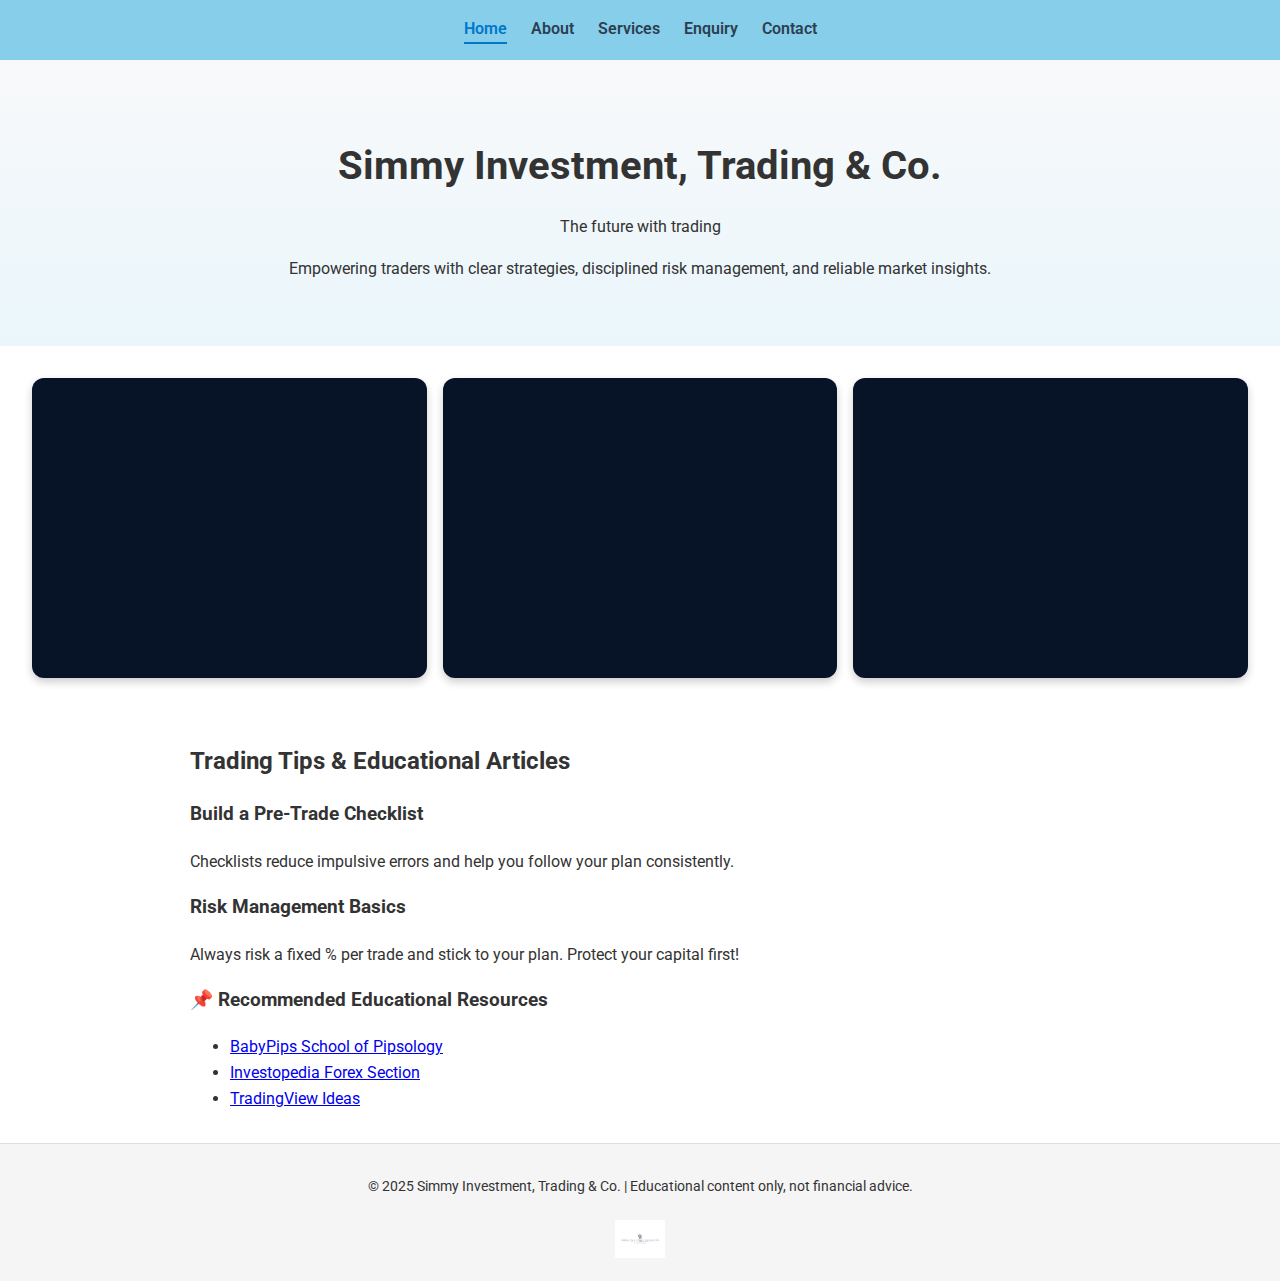
<file: index.html>
<!DOCTYPE html>
<html lang="en">
<head>
  <meta charset="UTF-8">
  <meta name="viewport" content="width=device-width, initial-scale=1.0">
  <title>Simmy Investment, Trading & Co. - Home</title>
  <link rel="stylesheet" href="style.css">
  <link href="https://fonts.googleapis.com/css2?family=Roboto:wght@400;600;700&display=swap" rel="stylesheet">
</head>
<body>
  <header>
    <nav>
      <a href="index.html" class="active">Home</a>
      <a href="about.html">About</a>
      <a href="services.html">Services</a>
      <a href="enquiry.html">Enquiry</a>
      <a href="contact.html">Contact</a>
    </nav>
  </header>

  <section class="hero">
    <h1>Simmy Investment, Trading & Co.</h1>
    <p>The future with trading</p>
    <p>Empowering traders with clear strategies, disciplined risk management, and reliable market insights.</p>
  </section>

  <section class="market-updates">
    <div class="card"><div id="tv_eurusd"></div></div>
    <div class="card"><div id="tv_gbpusd"></div></div>
    <div class="card"><div id="tv_usdjpy"></div></div>
  </section>

  <script src="https://s3.tradingview.com/tv.js"></script>
  <script>
    function createSmallChart(containerId, symbol) {
      new TradingView.widget({
        autosize: true,
        symbol: symbol,
        interval: "60",
        timezone: "Etc/UTC",
        theme: "dark",
        style: "1",
        locale: "en",
        hide_side_toolbar: true,
        allow_symbol_change: false,
        details: false,
        hotlist: false,
        calendar: false,
        container_id: containerId
      });
    }

    if (window.TradingView) {
      createSmallChart("tv_eurusd", "FX:EURUSD");
      createSmallChart("tv_gbpusd", "FX:GBPUSD");
      createSmallChart("tv_usdjpy", "FX:USDJPY");
    }
  </script>

  <section class="articles">
    <h2>Trading Tips & Educational Articles</h2>
    <article>
      <h3>Build a Pre-Trade Checklist</h3>
      <p>Checklists reduce impulsive errors and help you follow your plan consistently.</p>
    </article>
    <article>
      <h3>Risk Management Basics</h3>
      <p>Always risk a fixed % per trade and stick to your plan. Protect your capital first!</p>
    </article>
    <article>
      <h3>📌 Recommended Educational Resources</h3>
      <ul>
        <li><a href="https://www.babypips.com" target="_blank">BabyPips School of Pipsology</a></li>
        <li><a href="https://www.investopedia.com/forex-4427785" target="_blank">Investopedia Forex Section</a></li>
        <li><a href="https://www.tradingview.com/ideas/forex/" target="_blank">TradingView Ideas</a></li>
      </ul>
    </article>
  </section>

  <footer>
    <p>&copy; 2025 Simmy Investment, Trading & Co. | Educational content only, not financial advice.</p>
    <img src="simmy-the-forex-champion-logo.png" alt="Simmy Forex Logo" class="logo">
  </footer>
</body>
</html>
</file>
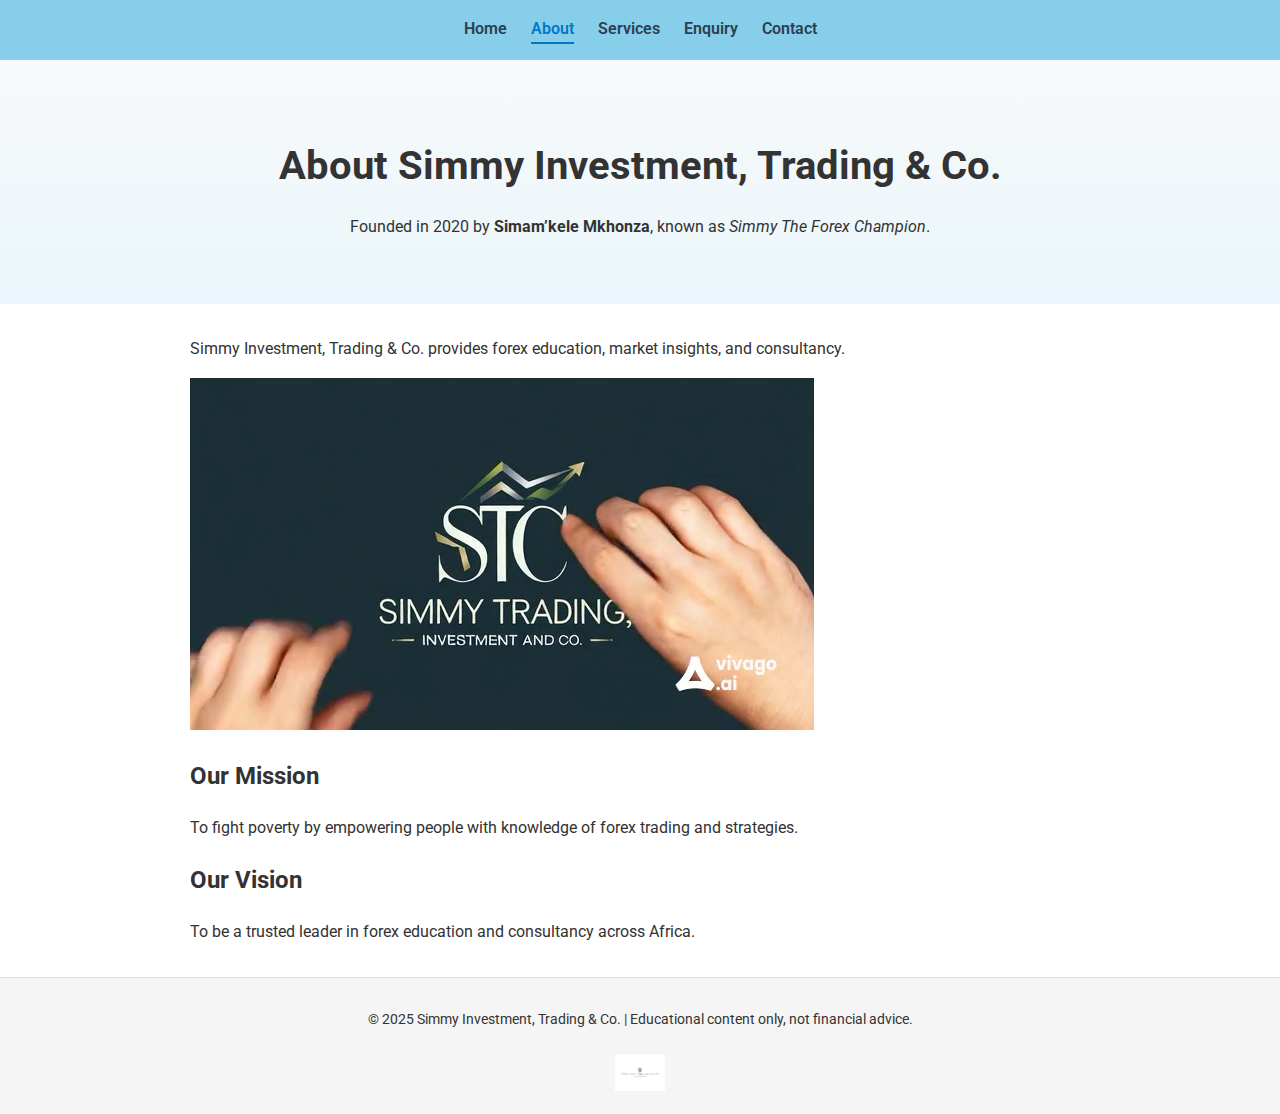
<file: about.html>
<!DOCTYPE html>
<html lang="en">
<head>
  <meta charset="UTF-8">
  <meta name="viewport" content="width=device-width, initial-scale=1.0">
  <title>About - Simmy Investment, Trading & Co.</title>
  <link rel="stylesheet" href="style.css">
  <link href="https://fonts.googleapis.com/css2?family=Roboto:wght@400;600;700&display=swap" rel="stylesheet">
</head>
<body>
  <header>
    <nav>
      <a href="index.html">Home</a>
      <a href="about.html" class="active">About</a>
      <a href="services.html">Services</a>
      <a href="enquiry.html">Enquiry</a>
      <a href="contact.html">Contact</a>
    </nav>
  </header>

  <section class="hero">
    <h1>About Simmy Investment, Trading & Co.</h1>
    <p>Founded in 2020 by <strong>Simam’kele Mkhonza</strong>, known as <em>Simmy The Forex Champion</em>.</p>
  </section>

  <main class="about">
    <p>Simmy Investment, Trading & Co. provides forex education, market insights, and consultancy.</p>
    <div class="video-container">
      <video autoplay muted loop playsinline>
        <source src="Simmy.mp4" type="video/mp4">
      </video>
    </div>
    <h2>Our Mission</h2>
    <p>To fight poverty by empowering people with knowledge of forex trading and strategies.</p>
    <h2>Our Vision</h2>
    <p>To be a trusted leader in forex education and consultancy across Africa.</p>
  </main>

  <footer>
    <p>&copy; 2025 Simmy Investment, Trading & Co. | Educational content only, not financial advice.</p>
    <img src="simmy-the-forex-champion-logo.png" alt="Simmy Forex Logo" class="logo">
  </footer>
</body>
</html>
</file>
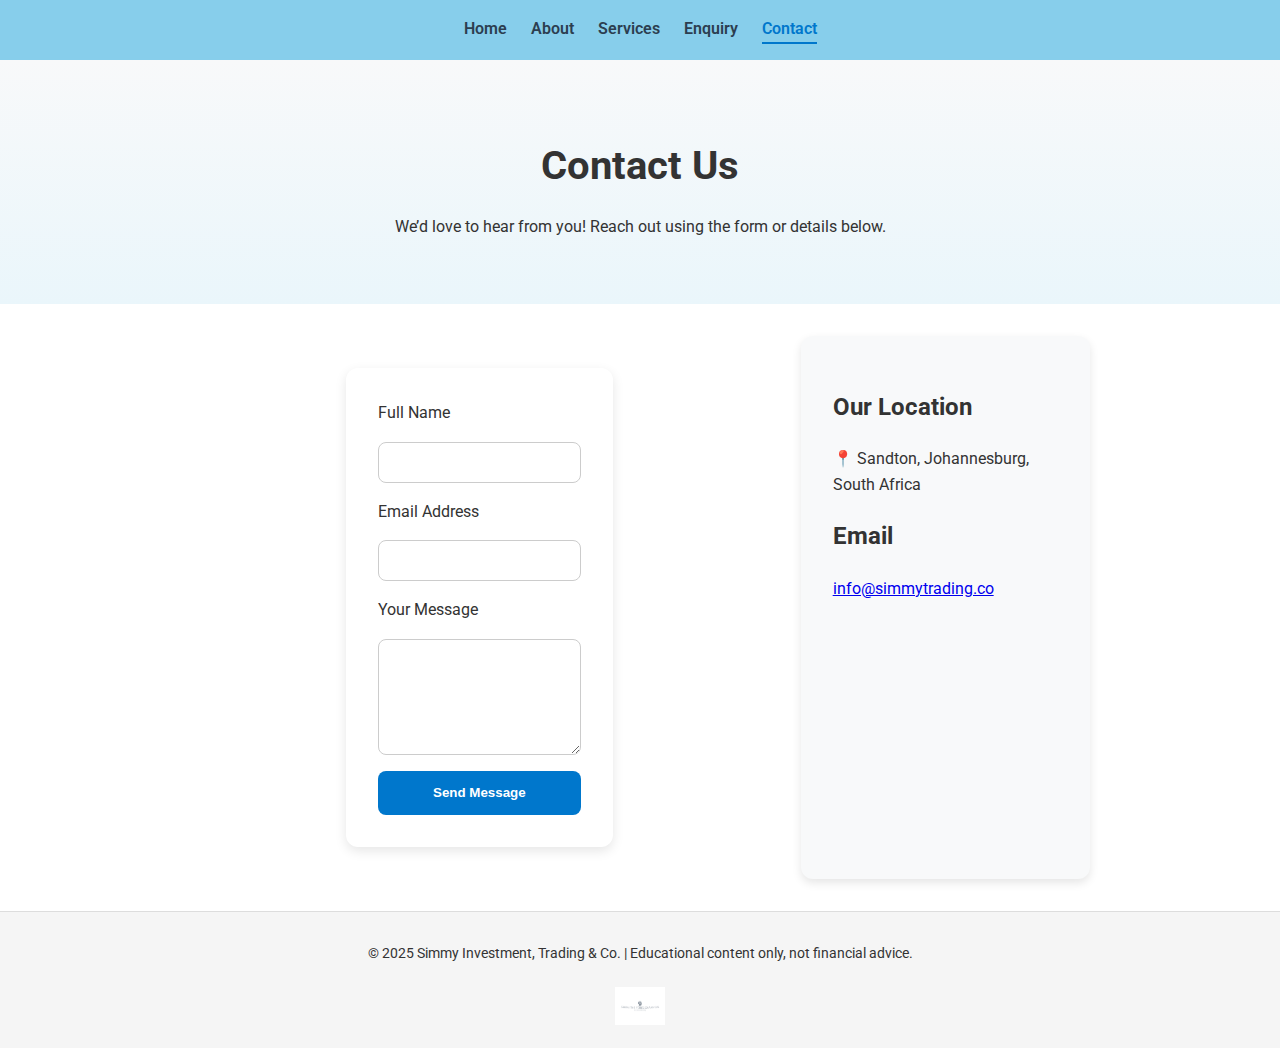
<file: contact.html>
<!DOCTYPE html>
<html lang="en">
<head>
  <meta charset="UTF-8">
  <meta name="viewport" content="width=device-width, initial-scale=1.0">
  <title>Contact - Simmy Investment, Trading & Co.</title>
  <link rel="stylesheet" href="style.css">
  <link href="https://fonts.googleapis.com/css2?family=Roboto:wght@400;600;700&display=swap" rel="stylesheet">
</head>
<body>
  <header>
    <nav>
      <a href="index.html">Home</a>
      <a href="about.html">About</a>
      <a href="services.html">Services</a>
      <a href="enquiry.html">Enquiry</a>
      <a href="contact.html" class="active">Contact</a>
    </nav>
  </header>

  <section class="hero">
    <h1>Contact Us</h1>
    <p>We’d love to hear from you! Reach out using the form or details below.</p>
  </section>

  <main class="contact">
    <section class="form-container">
      <form class="contact-form">
        <label for="fullname">Full Name</label>
        <input type="text" id="fullname" name="fullname" required>
        <label for="email">Email Address</label>
        <input type="email" id="email" name="email" required>
        <label for="message">Your Message</label>
        <textarea id="message" name="message" rows="6" required></textarea>
        <button type="submit">Send Message</button>
      </form>
    </section>
    <section class="contact-info">
      <h2>Our Location</h2>
      <p>📍 Sandton, Johannesburg, South Africa</p>
      <h2>Email</h2>
      <p><a href="mailto:info@simmytrading.co">info@simmytrading.co</a></p>
    </section>
  </main>

  <footer>
    <p>&copy; 2025 Simmy Investment, Trading & Co. | Educational content only, not financial advice.</p>
    <img src="simmy-the-forex-champion-logo.png" alt="Simmy Forex Logo" class="logo">
  </footer>
</body>
</html>
</file>
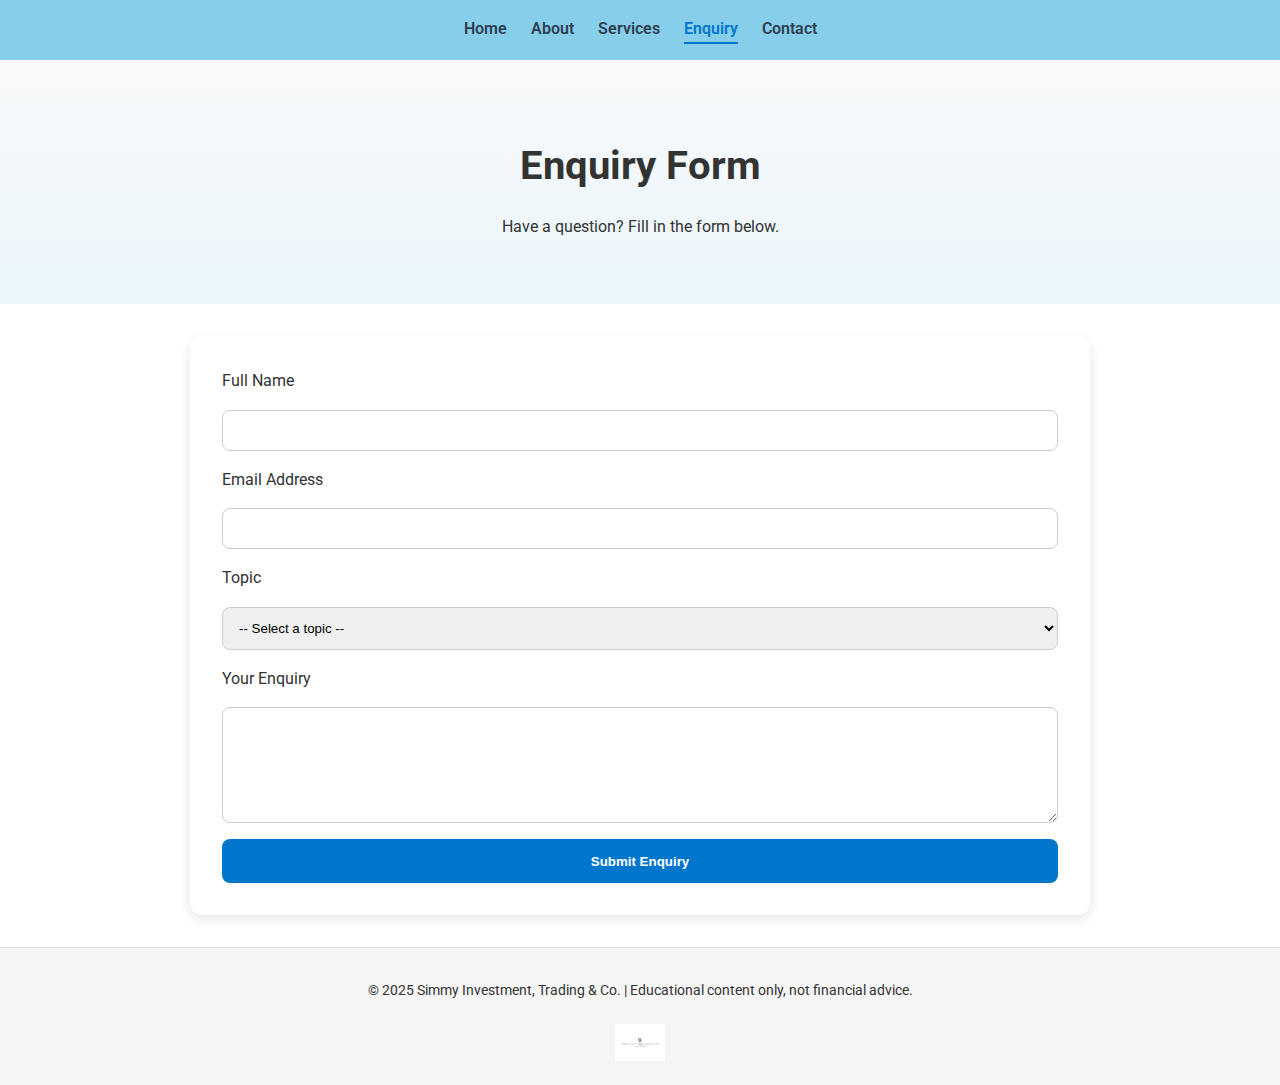
<file: enquiry.html>
<!DOCTYPE html>
<html lang="en">
<head>
  <meta charset="UTF-8">
  <meta name="viewport" content="width=device-width, initial-scale=1.0">
  <title>Enquiry - Simmy Investment, Trading & Co.</title>
  <link rel="stylesheet" href="style.css">
  <link href="https://fonts.googleapis.com/css2?family=Roboto:wght@400;600;700&display=swap" rel="stylesheet">
</head>
<body>
  <header>
    <nav>
      <a href="index.html">Home</a>
      <a href="about.html">About</a>
      <a href="services.html">Services</a>
      <a href="enquiry.html" class="active">Enquiry</a>
      <a href="contact.html">Contact</a>
    </nav>
  </header>

  <section class="hero">
    <h1>Enquiry Form</h1>
    <p>Have a question? Fill in the form below.</p>
  </section>

  <main class="form-container">
    <form class="enquiry-form">
      <label for="name">Full Name</label>
      <input type="text" id="name" name="name" required>
      <label for="email">Email Address</label>
      <input type="email" id="email" name="email" required>
      <label for="topic">Topic</label>
      <select id="topic" name="topic" required>
        <option value="">-- Select a topic --</option>
        <option>Forex Training</option>
        <option>Consultancy</option>
        <option>Market Analysis</option>
        <option>Other</option>
      </select>
      <label for="message">Your Enquiry</label>
      <textarea id="message" name="message" rows="6" required></textarea>
      <button type="submit">Submit Enquiry</button>
    </form>
  </main>

  <footer>
    <p>&copy; 2025 Simmy Investment, Trading & Co. | Educational content only, not financial advice.</p>
    <img src="simmy-the-forex-champion-logo.png" alt="Simmy Forex Logo" class="logo">
  </footer>
</body>
</html>
</file>
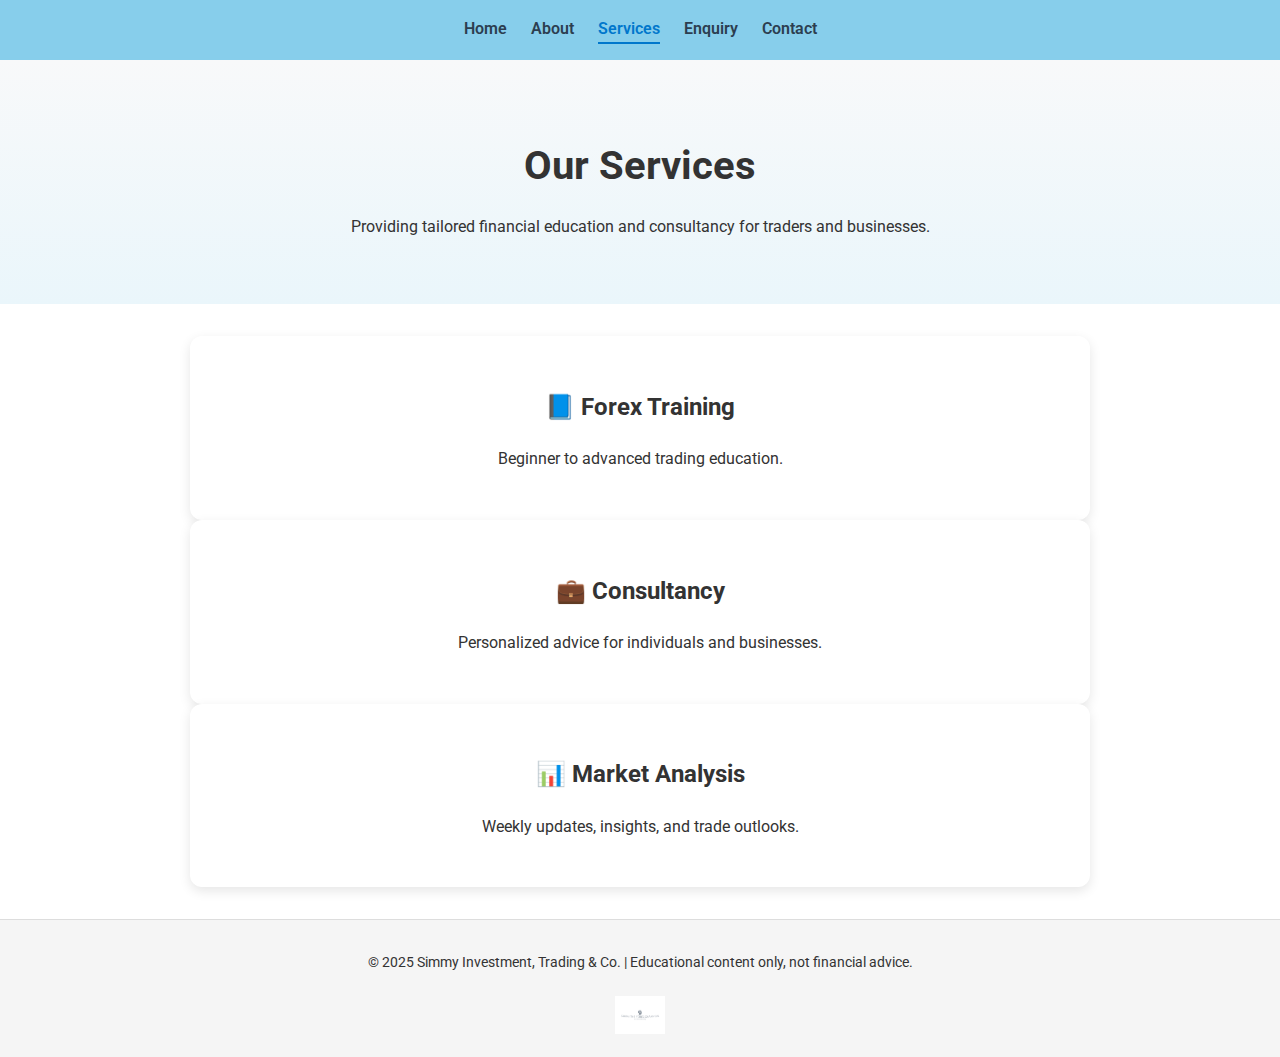
<file: services.html>
<!DOCTYPE html>
<html lang="en">
<head>
  <meta charset="UTF-8">
  <meta name="viewport" content="width=device-width, initial-scale=1.0">
  <title>Services - Simmy Investment, Trading & Co.</title>
  <link rel="stylesheet" href="style.css">
  <link href="https://fonts.googleapis.com/css2?family=Roboto:wght@400;600;700&display=swap" rel="stylesheet">
</head>
<body>
  <header>
    <nav>
      <a href="index.html">Home</a>
      <a href="about.html">About</a>
      <a href="services.html" class="active">Services</a>
      <a href="enquiry.html">Enquiry</a>
      <a href="contact.html">Contact</a>
    </nav>
  </header>

  <section class="hero">
    <h1>Our Services</h1>
    <p>Providing tailored financial education and consultancy for traders and businesses.</p>
  </section>

  <main class="services">
    <div class="service-card">
      <h2>📘 Forex Training</h2>
      <p>Beginner to advanced trading education.</p>
    </div>
    <div class="service-card">
      <h2>💼 Consultancy</h2>
      <p>Personalized advice for individuals and businesses.</p>
    </div>
    <div class="service-card">
      <h2>📊 Market Analysis</h2>
      <p>Weekly updates, insights, and trade outlooks.</p>
    </div>
  </main>

  <footer>
    <p>&copy; 2025 Simmy Investment, Trading & Co. | Educational content only, not financial advice.</p>
    <img src="simmy-the-forex-champion-logo.png" alt="Simmy Forex Logo" class="logo">
  </footer>
</body>
</html>
</file>
<file: style.css>
/* Shared styles for all pages */ 
body { font-family: 'Roboto', sans-serif; margin:0; line-height:1.6; background:#fff; color:#333; }
header { background:#87CEEB; padding:1rem; }
nav { display:flex; justify-content:center; gap:1.5rem; }
nav a { text-decoration:none; color:#2c3e50; font-weight:600; }
nav a.active { color:#0077cc; border-bottom:2px solid #0077cc; }
.hero { text-align:center; padding:3rem 2rem; background:linear-gradient(180deg,#f8f9fa,#eaf6fb); }
.hero h1 { font-size:2.5rem; margin-bottom:1rem; }
.market-updates { display:grid; grid-template-columns:repeat(auto-fit,minmax(250px,1fr)); gap:1rem; padding:2rem; }
.card { background:#071428; border-radius:12px; box-shadow:0 4px 8px rgba(0,0,0,0.2); height:300px; }
.articles, .about, .services, .form-container, .contact { max-width:900px; margin:2rem auto; padding:0 1.5rem; }
.service-card { background:#fff; border-radius:12px; padding:2rem; text-align:center; box-shadow:0 4px 12px rgba(0,0,0,0.1); }
.enquiry-form, .contact-form { display:flex; flex-direction:column; gap:1rem; background:#fff; padding:2rem; border-radius:12px; box-shadow:0 4px 12px rgba(0,0,0,0.1); }
.enquiry-form input, .enquiry-form select, .enquiry-form textarea, .contact-form input, .contact-form textarea { padding:0.75rem; border:1px solid #ccc; border-radius:8px; }
.enquiry-form button, .contact-form button { padding:0.9rem; background:#0077cc; color:#fff; border:none; border-radius:8px; font-weight:600; cursor:pointer; }
.contact { display:grid; grid-template-columns:2fr 1fr; gap:2rem; }
.contact-info { background:#f8f9fa; padding:2rem; border-radius:12px; box-shadow:0 4px 10px rgba(0,0,0,0.1); }
footer { background:#f5f5f5; text-align:center; padding:1rem; font-size:0.9rem; border-top:1px solid #ddd; }
footer .logo { width:50px; margin-top:0.5rem; }
@media(max-width:768px){ .contact { grid-template-columns:1fr; } nav{flex-direction:column;} }
</file>
